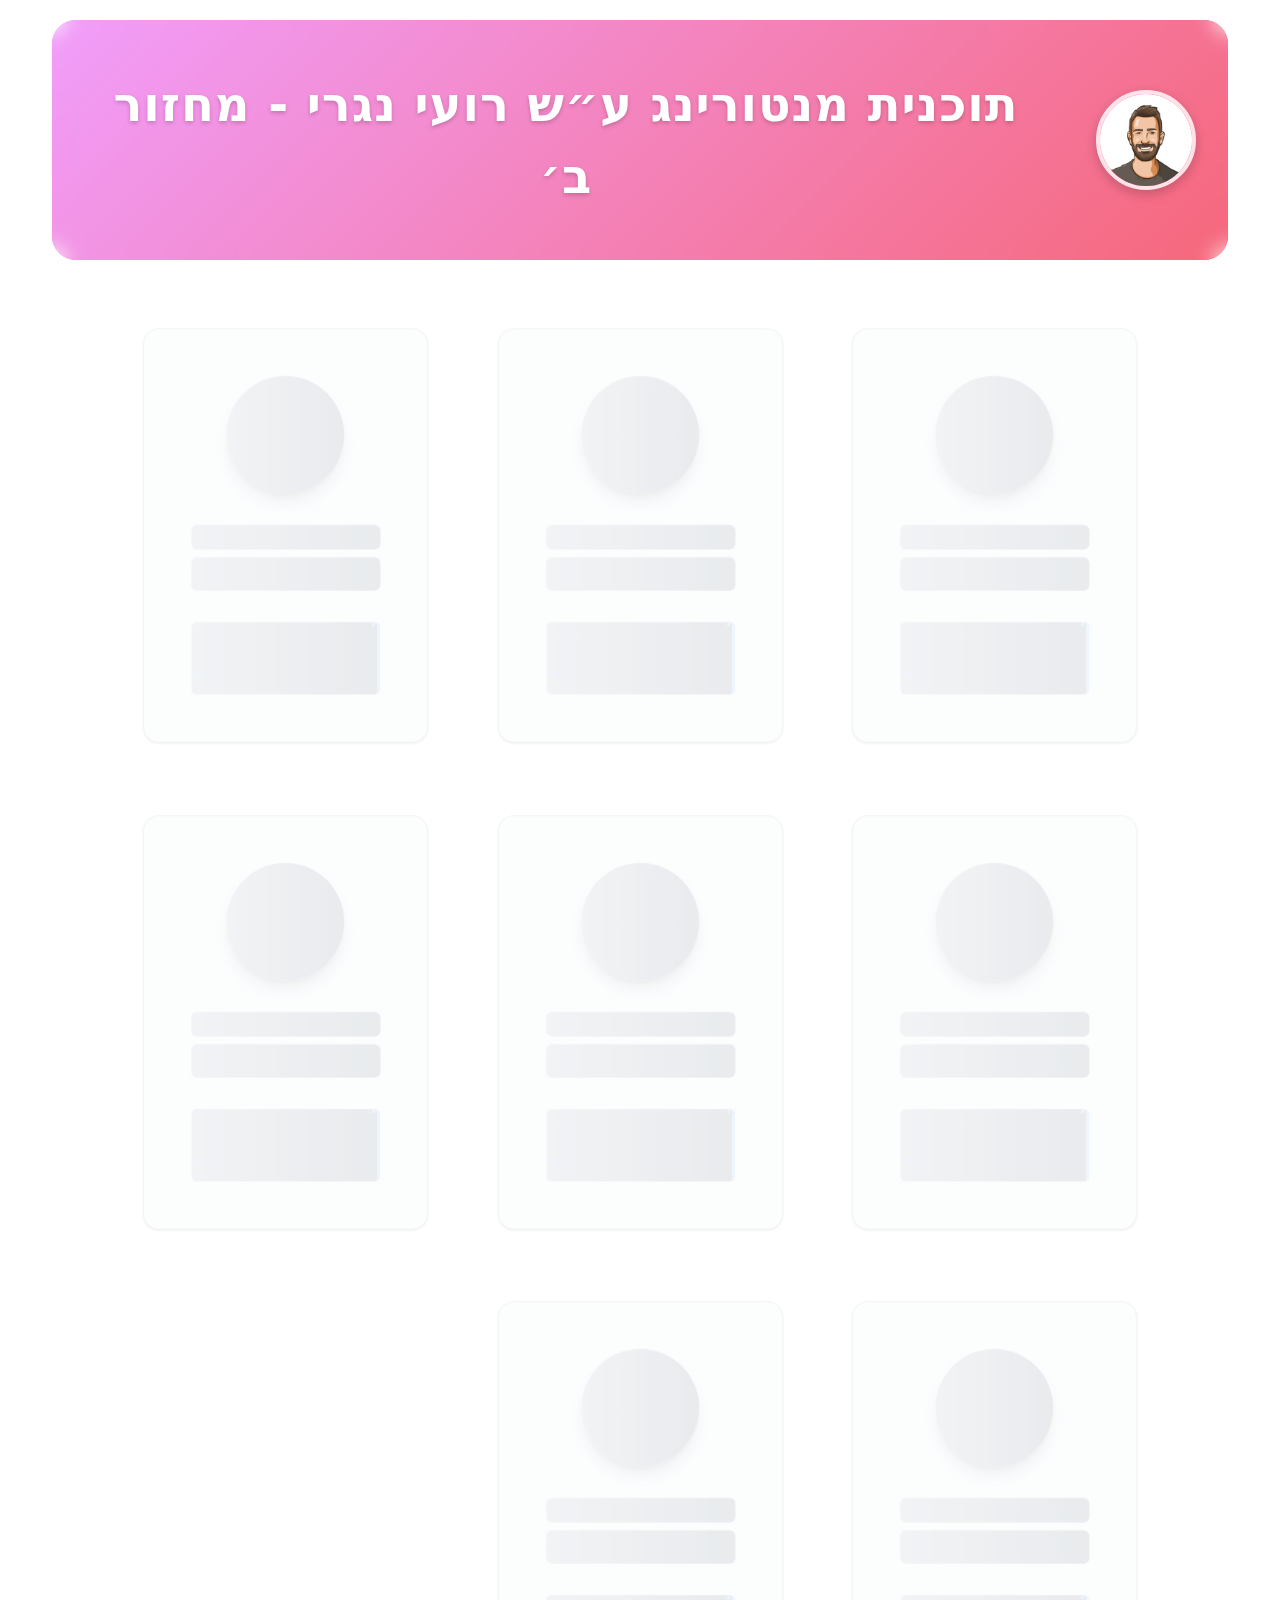
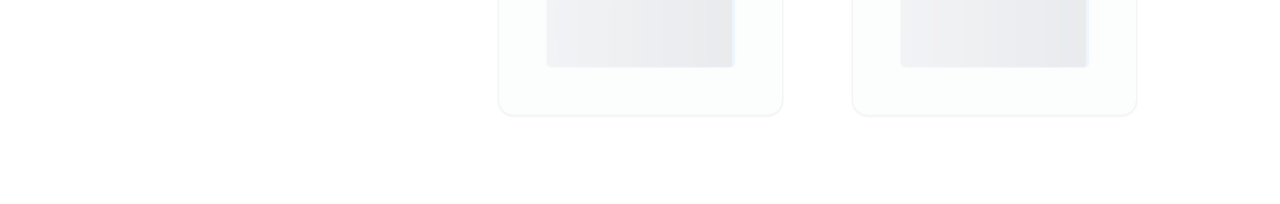
<file: index.html>
<!DOCTYPE html>
<html lang="en">
<head>
    <meta charset="UTF-8">
    <meta name="viewport" content="width=device-width, initial-scale=1.0">
    <meta name="theme-color" content="#667eea">
    <meta name="color-scheme" content="light">
    
    <!-- Performance and SEO -->
    <title>Testimonials</title>
    <meta name="description" content="Stories of growth and transformation from our mentorship program participants. Read inspiring testimonials from our mentorship program graduates.">
    <meta name="keywords" content="mentorship, career growth, professional development, testimonials">
    <meta name="author" content="Mentorship Program">
    
    <!-- Open Graph / Social Media -->
    <meta property="og:type" content="website">
    <meta property="og:title" content="Mentorship Program Tribute | Transforming Careers">
    <meta property="og:description" content="Stories of growth and transformation from our mentorship program participants">
    <meta property="og:site_name" content="Mentorship Program">
    
    <!-- Twitter Card -->
    <meta name="twitter:card" content="summary_large_image">
    <meta name="twitter:title" content="Mentorship Program Tribute">
    <meta name="twitter:description" content="Stories of growth and transformation from our mentorship program participants">
    
    <!-- Preload critical resources -->
    <link rel="preload" href="styles.css?v=1.9.0" as="style">
    <link rel="preload" href="https://fonts.googleapis.com/css2?family=Heebo:wght@300;400;500;600;700;800&display=swap" as="style">
    
    <!-- Stylesheets -->
    <link rel="stylesheet" href="styles.css?v=1.9.0">
    
    <!-- PWA Manifest -->
    <link rel="manifest" href="manifest.json">
    
    <!-- Cache Control -->
    <meta http-equiv="Cache-Control" content="no-cache, no-store, must-revalidate">
    <meta http-equiv="Pragma" content="no-cache">
    <meta http-equiv="Expires" content="0">
    
    <!-- Security -->
    <meta http-equiv="X-Content-Type-Options" content="nosniff">
    <meta http-equiv="X-Frame-Options" content="DENY">
    <meta http-equiv="X-XSS-Protection" content="1; mode=block">
    
    <!-- Accessibility -->
    <meta name="robots" content="index, follow">
    <link rel="canonical" href=".">
</head>
<body>
    <!-- Header for Manager/Guide Views -->
    <header class="page-header" id="page-header" style="display: none;" aria-hidden="true">
        <div class="container">
            <div class="page-header__content">
                <img src="images/participants/Negri.jpg" alt="רועי נגרי" class="page-header__avatar">
                <h1 class="page-header__title" id="page-header-title">Program Overview</h1>
            </div>
        </div>
    </header>

    <!-- Main Content -->
    <main class="main" id="main-content">
        <div class="container">
            <!-- Participants Grid -->
            <section class="participants" id="participants-grid" aria-label="Program participants testimonials">
                <div class="participants__grid" role="list">
                    <!-- Participant cards will be dynamically generated by JavaScript -->
                    <!-- Fallback content for no-JS users -->
                    <noscript>
                        <p class="fallback-message">Please enable JavaScript to view participant testimonials.</p>
                    </noscript>
                </div>
            </section>
        </div>
    </main>


    <!-- Skip to content link -->
    <a href="#main-content" class="skip-link">Skip to main content</a>
    
    <!-- Modal Overlay System -->
    <div id="testimonial-modal" class="modal" role="dialog" aria-modal="true" aria-labelledby="modal-title" aria-describedby="modal-content" aria-hidden="true">
        <div class="modal__overlay" aria-label="Close modal"></div>
        <div class="modal__container">
            <div class="modal__loading" aria-hidden="true">
                <div class="modal__loading-spinner"></div>
                <p class="modal__loading-text">Loading testimonial...</p>
            </div>
            
            <div class="modal__content" aria-hidden="true">
                <header class="modal__header">
                    <button class="modal__close" aria-label="Close testimonial modal" type="button">
                        <span aria-hidden="true">&times;</span>
                    </button>
                </header>
                
                <div class="modal__body">
                    <div class="modal__participant">
                        <div class="modal__participant-image" aria-hidden="true"></div>
                        <div class="modal__participant-info">
                            <h2 id="modal-title" class="modal__participant-name"></h2>
                            <p class="modal__participant-role"></p>
                        </div>
                    </div>
                    
                    <div class="modal__testimonial">
                        <blockquote id="modal-content" class="modal__quote">
                            <div class="modal__quote-content"></div>
                        </blockquote>
                        
                    </div>
                </div>
                
            </div>
        </div>
    </div>

    <!-- Error Fallback -->
    <noscript>
        <div class="noscript-warning">
            <p>This website requires JavaScript to function properly. Please enable JavaScript in your browser settings.</p>
        </div>
    </noscript>
    
    <!-- Browser compatibility polyfills -->
    <script src="polyfills.js"></script>
    
    <!-- JavaScript with error handling -->
    <script>
        window.addEventListener('error', function(e) {
            console.error('JavaScript error:', e.error);
            // Graceful degradation - show basic content
            if (!window.jsLoaded) {
                document.body.classList.add('js-error');
            }
        });
    </script>
    <script src="hebrew-system.js?v=1.9.0" defer></script>
    <script src="integration.js?v=1.9.0" defer></script>
    <script src="script.js?v=1.9.0" defer></script>
    
    <!-- Service Worker Registration -->
    <script>
        if ('serviceWorker' in navigator) {
            window.addEventListener('load', function() {
                navigator.serviceWorker.register('./sw.js')
                    .then(function(registration) {
                        console.log('SW registered: ', registration);
                    })
                    .catch(function(registrationError) {
                        console.log('SW registration failed: ', registrationError);
                    });
            });
        }
    </script>
</body>
</html>
</file>
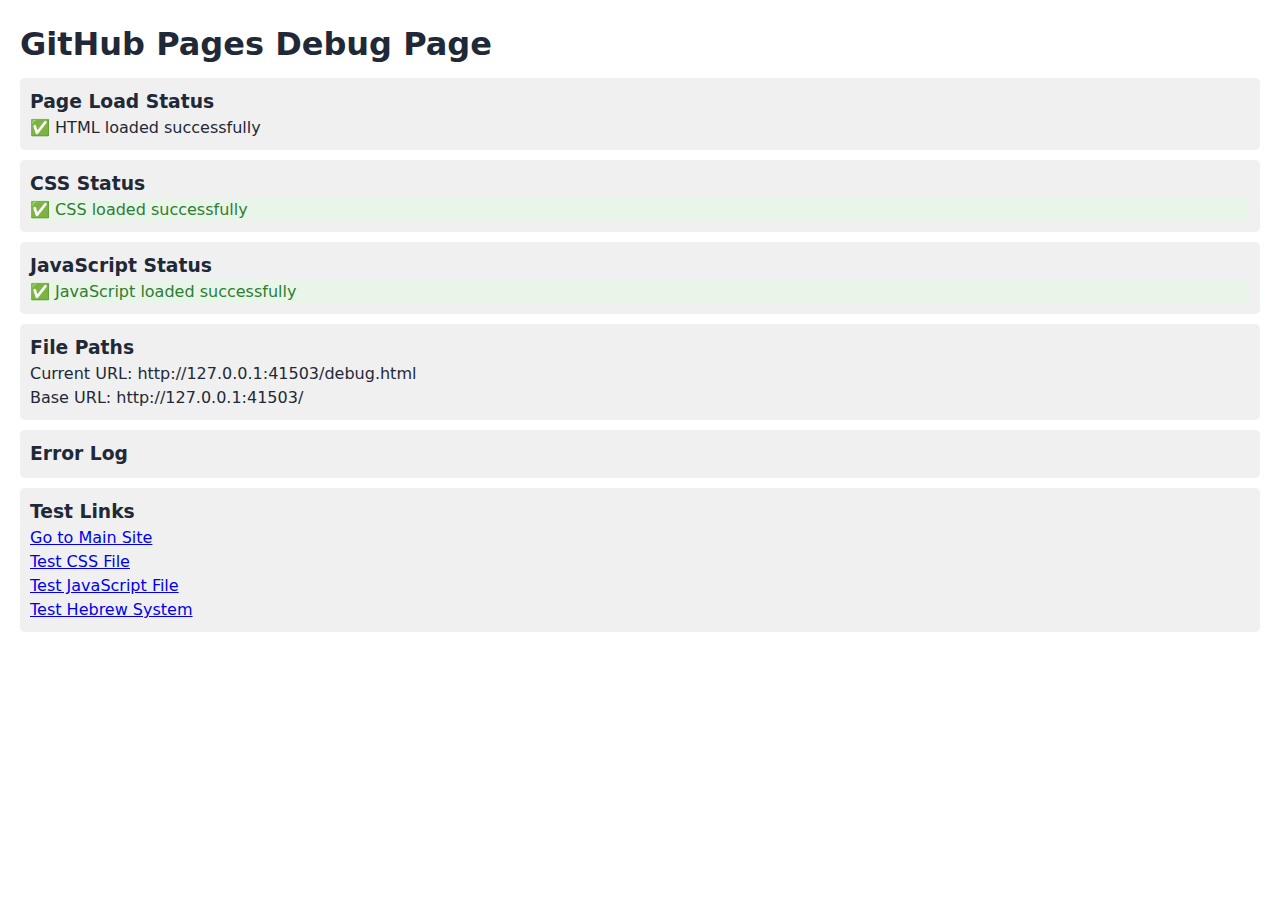
<file: debug.html>
<!DOCTYPE html>
<html lang="en">
<head>
    <meta charset="UTF-8">
    <meta name="viewport" content="width=device-width, initial-scale=1.0">
    <title>Debug - Testimonials</title>
    <style>
        body { font-family: Arial, sans-serif; padding: 20px; }
        .debug { background: #f0f0f0; padding: 10px; margin: 10px 0; border-radius: 5px; }
        .error { background: #ffebee; color: #c62828; }
        .success { background: #e8f5e8; color: #2e7d32; }
    </style>
</head>
<body>
    <h1>GitHub Pages Debug Page</h1>
    
    <div class="debug">
        <h3>Page Load Status</h3>
        <p id="page-status">✅ HTML loaded successfully</p>
    </div>

    <div class="debug">
        <h3>CSS Status</h3>
        <p id="css-status">Checking...</p>
    </div>

    <div class="debug">
        <h3>JavaScript Status</h3>
        <p id="js-status">Checking...</p>
    </div>

    <div class="debug">
        <h3>File Paths</h3>
        <p>Current URL: <span id="current-url"></span></p>
        <p>Base URL: <span id="base-url"></span></p>
    </div>

    <div class="debug">
        <h3>Error Log</h3>
        <div id="error-log"></div>
    </div>

    <div class="debug">
        <h3>Test Links</h3>
        <a href="./index.html">Go to Main Site</a><br>
        <a href="./styles.css" target="_blank">Test CSS File</a><br>
        <a href="./script.js" target="_blank">Test JavaScript File</a><br>
        <a href="./hebrew-system.js" target="_blank">Test Hebrew System</a>
    </div>

    <script>
        // Track all errors
        const errorLog = document.getElementById('error-log');
        
        window.addEventListener('error', function(e) {
            const errorDiv = document.createElement('div');
            errorDiv.className = 'error';
            errorDiv.innerHTML = `❌ ${e.message}<br>File: ${e.filename}<br>Line: ${e.lineno}`;
            errorLog.appendChild(errorDiv);
        });

        // Display current URLs
        document.getElementById('current-url').textContent = window.location.href;
        document.getElementById('base-url').textContent = window.location.origin + window.location.pathname.replace('/debug.html', '/');

        // Test CSS loading
        const testCSS = () => {
            const link = document.createElement('link');
            link.rel = 'stylesheet';
            link.href = './styles.css';
            link.onload = () => {
                document.getElementById('css-status').innerHTML = '✅ CSS loaded successfully';
                document.getElementById('css-status').className = 'success';
            };
            link.onerror = () => {
                document.getElementById('css-status').innerHTML = '❌ CSS failed to load';
                document.getElementById('css-status').className = 'error';
            };
            document.head.appendChild(link);
        };

        // Test JavaScript loading
        const testJS = () => {
            const script = document.createElement('script');
            script.src = './script.js';
            script.onload = () => {
                document.getElementById('js-status').innerHTML = '✅ JavaScript loaded successfully';
                document.getElementById('js-status').className = 'success';
            };
            script.onerror = () => {
                document.getElementById('js-status').innerHTML = '❌ JavaScript failed to load';
                document.getElementById('js-status').className = 'error';
            };
            document.head.appendChild(script);
        };

        testCSS();
        testJS();

        console.log('Debug page loaded');
        console.log('Current location:', window.location);
    </script>
</body>
</html>
</file>
<file: styles.css>
/* ========================================
   PRODUCTION OPTIMIZATIONS & ACCESSIBILITY
   ======================================== */

/* Critical performance optimizations */
@media (prefers-reduced-motion: reduce) {
    *, *::before, *::after {
        animation-duration: 0.01ms !important;
        animation-iteration-count: 1 !important;
        transition-duration: 0.01ms !important;
        scroll-behavior: auto !important;
    }
}

/* Skip link for accessibility */
.skip-link {
    position: absolute;
    top: -40px;
    left: 6px;
    background: var(--primary-color, #667eea);
    color: white;
    padding: 8px;
    text-decoration: none;
    border-radius: 4px;
    z-index: 10000;
    font-size: 14px;
    font-weight: 600;
}

.skip-link:focus {
    top: 6px;
}

/* Error handling and fallback styles */
.noscript-warning {
    background: #f8d7da;
    color: #721c24;
    border: 1px solid #f5c6cb;
    padding: 20px;
    margin: 20px;
    border-radius: 8px;
    text-align: center;
    font-weight: 500;
}

.js-error .participants__grid::after {
    content: "Content temporarily unavailable. Please refresh the page.";
    display: block;
    text-align: center;
    padding: 40px 20px;
    color: #666;
    font-style: italic;
}

.fallback-message {
    text-align: center;
    padding: 40px 20px;
    color: #666;
    font-style: italic;
}

/* Screen reader only content */
.sr-only {
    position: absolute;
    width: 1px;
    height: 1px;
    padding: 0;
    margin: -1px;
    overflow: hidden;
    clip: rect(0, 0, 0, 0);
    white-space: nowrap;
    border: 0;
}

/* Error fallback styles */
.error-fallback {
    background: #fee;
    border: 2px solid #fcc;
    border-radius: 8px;
    margin: 20px;
    padding: 0;
    box-shadow: 0 4px 6px rgba(0, 0, 0, 0.1);
}

.error-content {
    padding: 30px;
    text-align: center;
}

.error-content h3 {
    color: #c33;
    margin-bottom: 15px;
    font-size: 1.5em;
}

.error-content p {
    color: #666;
    margin-bottom: 20px;
    line-height: 1.6;
}

.error-retry-btn {
    background: #667eea;
    color: white;
    border: none;
    padding: 12px 24px;
    border-radius: 6px;
    cursor: pointer;
    font-size: 16px;
    font-weight: 600;
    transition: background-color 0.3s ease;
}

.error-retry-btn:hover {
    background: #5a6fd8;
}

.error-retry-btn:focus {
    outline: 2px solid #667eea;
    outline-offset: 2px;
}

/* High contrast mode support */
@media (prefers-contrast: high) {
    .participant-card {
        border: 2px solid currentColor;
    }
    
    .modal__container {
        border: 3px solid currentColor;
    }
    
    .skip-link:focus {
        outline: 3px solid currentColor;
        outline-offset: 2px;
    }
}

/* Dark mode support */
@media (prefers-color-scheme: dark) {
    :root {
        --bg-primary: #1a1a1a;
        --bg-secondary: #2d2d2d;
        --text-primary: #ffffff;
        --text-secondary: #cccccc;
        --card-bg: #333333;
        --modal-bg: #2d2d2d;
    }
    
    .noscript-warning {
        background: #4a2c2a;
        color: #ffb3b3;
        border-color: #6b3a3a;
    }
    
    .error-fallback {
        background: #4a2c2a;
        border-color: #6b3a3a;
    }
    
    .error-content h3 {
        color: #ffb3b3;
    }
}

/* ========================================
   CSS RESET & BASE STYLES
   ======================================== */

/* Modern CSS Reset */
*,
*::before,
*::after {
    margin: 0;
    padding: 0;
    box-sizing: border-box;
}

html {
    line-height: 1.15;
    -webkit-text-size-adjust: 100%;
    scroll-behavior: smooth;
}

/* Import fonts for Hebrew and English typography */
@import url('https://fonts.googleapis.com/css2?family=Inter:wght@300;400;500;600;700;800&display=swap');
@import url('https://fonts.googleapis.com/css2?family=Heebo:wght@300;400;500;600;700;800&display=swap');
@import url('https://fonts.googleapis.com/css2?family=Assistant:wght@300;400;500;600;700;800&display=swap');

body {
    margin: 0;
    padding: 20px;
    font-family: 'Inter', system-ui, -apple-system, BlinkMacSystemFont, 'Segoe UI', Roboto, Oxygen, Ubuntu, Cantarell, sans-serif;
    line-height: var(--line-height-normal);
    color: var(--text-primary);
    background: var(--bg-primary);
    font-feature-settings: 'kern' 1, 'liga' 1, 'calt' 1;
    -webkit-font-smoothing: antialiased;
    -moz-osx-font-smoothing: grayscale;
    scroll-behavior: smooth;
    transition: direction 0.3s ease;
}

/* Hebrew text support */
body[dir="rtl"] {
    font-family: 'Heebo', 'Assistant', 'Arial Hebrew', system-ui, sans-serif;
    direction: rtl;
}

body[lang="he"] {
    font-family: 'Heebo', 'Assistant', 'Arial Hebrew', system-ui, sans-serif;
}

/* RTL direction utilities */
.rtl {
    direction: rtl;
    text-align: right;
}

.ltr {
    direction: ltr;
    text-align: left;
}

/* Hebrew font classes */
.hebrew-text {
    font-family: 'Heebo', 'Assistant', 'Arial Hebrew', system-ui, sans-serif;
    direction: rtl;
    text-align: right;
}

.english-text {
    font-family: 'Inter', system-ui, sans-serif;
    direction: ltr;
    text-align: left;
}

img {
    max-width: 100%;
    height: auto;
    display: block;
}

button {
    font: inherit;
    cursor: pointer;
}

/* ========================================
   CSS CUSTOM PROPERTIES (VARIABLES)
   ======================================== */

:root {
    /* Enhanced Color Palette */
    --primary: #2563eb;
    --primary-dark: #1d4ed8;
    --primary-light: #3b82f6;
    --primary-subtle: #dbeafe;
    --secondary: #f59e0b;
    --secondary-light: #fbbf24;
    --accent: #06b6d4;
    --accent-light: #22d3ee;
    --success: #10b981;
    --warning: #f59e0b;
    --error: #ef4444;
    
    /* Background Colors */
    --bg-primary: #ffffff;
    --bg-secondary: #f8fafc;
    --bg-tertiary: #f1f5f9;
    --bg-card: #ffffff;
    --bg-card-hover: #fcfcfd;
    --bg-gradient: linear-gradient(135deg, #667eea 0%, #764ba2 100%);
    
    /* Text Colors */
    --text-primary: #1f2937;
    --text-secondary: #6b7280;
    --text-muted: #9ca3af;
    --text-inverse: #ffffff;
    --text-accent: var(--primary);
    
    /* Enhanced Shadows */
    --border-light: #e5e7eb;
    --border-medium: #d1d5db;
    --shadow-xs: 0 1px 2px 0 rgb(0 0 0 / 0.05);
    --shadow-sm: 0 1px 3px 0 rgb(0 0 0 / 0.1), 0 1px 2px -1px rgb(0 0 0 / 0.1);
    --shadow-md: 0 4px 6px -1px rgb(0 0 0 / 0.1), 0 2px 4px -2px rgb(0 0 0 / 0.1);
    --shadow-lg: 0 10px 15px -3px rgb(0 0 0 / 0.1), 0 4px 6px -4px rgb(0 0 0 / 0.1);
    --shadow-xl: 0 20px 25px -5px rgb(0 0 0 / 0.1), 0 8px 10px -6px rgb(0 0 0 / 0.1);
    --shadow-2xl: 0 25px 50px -12px rgb(0 0 0 / 0.25);
    --shadow-card-hover: 0 20px 25px -5px rgb(0 0 0 / 0.1), 0 10px 10px -5px rgb(0 0 0 / 0.04);
    --shadow-glow: 0 0 0 1px rgb(59 130 246 / 0.15), 0 4px 6px -1px rgb(59 130 246 / 0.1);
    
    /* Enhanced Spacing */
    --space-xs: 0.5rem;
    --space-sm: 1rem;
    --space-md: 1.5rem;
    --space-lg: 2rem;
    --space-xl: 3rem;
    --space-2xl: 4rem;
    --space-3xl: 5rem;
    
    /* Enhanced Typography */
    --font-size-xs: 0.75rem;
    --font-size-sm: 0.875rem;
    --font-size-base: 1rem;
    --font-size-lg: 1.125rem;
    --font-size-xl: 1.25rem;
    --font-size-2xl: 1.5rem;
    --font-size-3xl: 1.875rem;
    --font-size-4xl: 2.25rem;
    --font-size-5xl: 3rem;
    
    --font-weight-light: 300;
    --font-weight-normal: 400;
    --font-weight-medium: 500;
    --font-weight-semibold: 600;
    --font-weight-bold: 700;
    --font-weight-extrabold: 800;
    
    --line-height-tight: 1.25;
    --line-height-normal: 1.5;
    --line-height-relaxed: 1.75;
    
    /* Enhanced Border Radius */
    --radius-sm: 0.375rem;
    --radius-md: 0.5rem;
    --radius-lg: 0.75rem;
    --radius-xl: 1rem;
    --radius-2xl: 1.5rem;
    --radius-full: 9999px;
    
    /* Animation Timing */
    --timing-fast: 0.15s;
    --timing-normal: 0.3s;
    --timing-slow: 0.5s;
    
    /* Container Max Width */
    --container-max-width: 1200px;
}

/* ========================================
   LAYOUT COMPONENTS
   ======================================== */

/* Container */
.container {
    max-width: var(--container-max-width);
    margin: 0 auto;
    padding: 0 var(--space-sm);
}

@media (min-width: 768px) {
    .container {
        padding: 0 var(--space-lg);
    }
}

/* ========================================
   HEADER SECTION
   ======================================== */

.header {
    background: linear-gradient(135deg, var(--primary) 0%, var(--primary-dark) 70%, var(--accent) 100%);
    color: var(--text-inverse);
    padding: var(--space-3xl) 0;
    text-align: center;
    position: relative;
    overflow: hidden;
}

.header::before {
    content: '';
    position: absolute;
    top: 0;
    left: 0;
    right: 0;
    bottom: 0;
    background: url('data:image/svg+xml,<svg xmlns="http://www.w3.org/2000/svg" viewBox="0 0 100 100"><defs><pattern id="grain" width="100" height="100" patternUnits="userSpaceOnUse"><circle cx="50" cy="50" r="1" fill="%23ffffff" opacity="0.1"/></pattern></defs><rect width="100" height="100" fill="url(%23grain)"/></svg>') repeat;
    opacity: 0.1;
}

.header .container {
    position: relative;
    z-index: 1;
}

.header__title {
    font-size: var(--font-size-5xl);
    font-weight: var(--font-weight-extrabold);
    margin-bottom: var(--space-md);
    letter-spacing: -0.02em;
    line-height: var(--line-height-tight);
    background: linear-gradient(180deg, var(--text-inverse) 0%, rgba(255, 255, 255, 0.8) 100%);
    -webkit-background-clip: text;
    -webkit-text-fill-color: transparent;
    background-clip: text;
    text-shadow: 0 2px 4px rgba(0, 0, 0, 0.1);
}

.header__subtitle {
    font-size: var(--font-size-xl);
    opacity: 0.95;
    font-weight: var(--font-weight-light);
    max-width: 700px;
    margin: 0 auto;
    line-height: var(--line-height-relaxed);
    text-shadow: 0 1px 2px rgba(0, 0, 0, 0.1);
}

@media (max-width: 767px) {
    .header {
        padding: var(--space-2xl) 0;
    }
    
    .header__title {
        font-size: var(--font-size-3xl);
        line-height: var(--line-height-tight);
    }
    
    .header__subtitle {
        font-size: var(--font-size-lg);
    }
}

/* ========================================
   PAGE HEADER (Manager/Guide Views)
   ======================================== */

.page-header {
    background: linear-gradient(135deg, #f093fb 0%, #f5576c 50%, #4facfe 100%);
    background-size: 200% 200%;
    animation: gradientShift 8s ease infinite;
    padding: var(--space-xl) 0;
    margin: 0 var(--space-lg) var(--space-2xl) var(--space-lg);
    text-align: center;
    position: relative;
    overflow: hidden;
    border-radius: var(--radius-2xl);
}

.page-header::before {
    content: '';
    position: absolute;
    top: 0;
    left: 0;
    right: 0;
    bottom: 0;
    background: rgba(255, 255, 255, 0.1);
    backdrop-filter: blur(10px);
}

.page-header .container {
    position: relative;
    z-index: 2;
}

.page-header__content {
    display: flex;
    align-items: center;
    justify-content: center;
    gap: var(--space-xl);
    position: relative;
}

.page-header__avatar {
    width: 100px;
    height: 100px;
    border-radius: 50%;
    object-fit: cover;
    border: 4px solid rgba(255, 255, 255, 0.8);
    box-shadow: 0 4px 12px rgba(0, 0, 0, 0.2);
    transition: all var(--timing-normal) ease;
}

.page-header__avatar:hover {
    transform: scale(1.05);
    border-color: rgba(255, 255, 255, 1);
}

.page-header__title {
    font-size: var(--font-size-5xl);
    font-weight: var(--font-weight-bold);
    color: white;
    margin: 0;
    text-shadow: 0 2px 4px rgba(0, 0, 0, 0.2);
    letter-spacing: 0.02em;
    flex: 1;
}

/* Gentle gradient animation */
@keyframes gradientShift {
    0% {
        background-position: 0% 50%;
    }
    50% {
        background-position: 100% 50%;
    }
    100% {
        background-position: 0% 50%;
    }
}

@media (max-width: 767px) {
    .page-header {
        padding: var(--space-lg) 0;
        margin: 0 var(--space-md) var(--space-xl) var(--space-md);
        border-radius: var(--radius-xl);
    }
    
    .page-header__content {
        flex-direction: column;
        gap: var(--space-md);
        text-align: center;
    }
    
    .page-header__avatar {
        width: 80px;
        height: 80px;
        border-width: 3px;
    }
    
    .page-header__title {
        font-size: var(--font-size-4xl);
    }
}

/* ========================================
   MAIN CONTENT
   ======================================== */

.main {
    padding: 0;
}

/* Introduction Section */
.intro {
    text-align: center;
    margin-bottom: var(--space-2xl);
}

.intro__title {
    font-size: var(--font-size-4xl);
    font-weight: var(--font-weight-bold);
    color: var(--text-primary);
    margin-bottom: var(--space-lg);
    line-height: var(--line-height-tight);
    letter-spacing: -0.01em;
    position: relative;
}

.intro__title::after {
    content: '';
    position: absolute;
    bottom: -10px;
    left: 50%;
    transform: translateX(-50%);
    width: 80px;
    height: 4px;
    background: linear-gradient(90deg, var(--primary), var(--accent));
    border-radius: var(--radius-full);
}

.intro__description {
    font-size: var(--font-size-xl);
    color: var(--text-secondary);
    max-width: 800px;
    margin: 0 auto;
    line-height: var(--line-height-relaxed);
    font-weight: var(--font-weight-normal);
}

@media (max-width: 767px) {
    .intro__title {
        font-size: var(--font-size-2xl);
    }
    
    .intro__description {
        font-size: var(--font-size-lg);
    }
}

/* ========================================
   PARTICIPANTS GRID
   ======================================== */

.participants {
    margin-bottom: var(--space-2xl);
}

.participants__grid {
    display: grid;
    grid-template-columns: 1fr;
    gap: var(--space-lg);
}

/* Enhanced Responsive Grid Layout */
@media (min-width: 640px) {
    .participants__grid {
        grid-template-columns: repeat(2, 1fr);
        gap: var(--space-xl);
    }
}

@media (min-width: 1024px) {
    .participants__grid {
        grid-template-columns: repeat(3, 1fr);
        gap: var(--space-2xl);
    }
}

@media (min-width: 1280px) {
    .participants__grid {
        grid-template-columns: repeat(3, 1fr);
        max-width: 1000px;
        margin: 0 auto;
    }
}

/* Enhanced Participant Card Styles */
.participant-card {
    background: var(--bg-card);
    border-radius: var(--radius-xl);
    padding: var(--space-xl);
    box-shadow: var(--shadow-sm);
    border: 1px solid var(--border-light);
    transition: all var(--timing-normal) cubic-bezier(0.4, 0, 0.2, 1);
    cursor: pointer;
    position: relative;
    overflow: hidden;
    backdrop-filter: blur(10px);
    will-change: transform, box-shadow;
}

.participant-card::before {
    content: '';
    position: absolute;
    top: 0;
    left: 0;
    right: 0;
    height: 4px;
    background: linear-gradient(90deg, var(--primary), var(--accent), var(--secondary));
    transform: translateX(-100%);
    transition: transform var(--timing-normal) ease;
}

.participant-card:hover {
    transform: translateY(-8px) scale(1.02);
    box-shadow: var(--shadow-card-hover);
    border-color: var(--primary-light);
    background: var(--bg-card-hover);
}

.participant-card:hover::before {
    transform: translateX(0);
}

.participant-card:focus {
    outline: none;
    box-shadow: var(--shadow-glow);
    border-color: var(--primary);
}

.participant-card:active {
    transform: translateY(-4px) scale(1.01);
    transition-duration: var(--timing-fast);
}

/* Enhanced Photo Placeholder */
.participant-card__image {
    width: 120px;
    height: 120px;
    border-radius: var(--radius-full);
    background: linear-gradient(135deg, var(--primary) 0%, var(--accent) 50%, var(--secondary) 100%);
    margin: 0 auto var(--space-lg);
    display: flex;
    align-items: center;
    justify-content: center;
    font-size: var(--font-size-2xl);
    font-weight: var(--font-weight-bold);
    color: var(--text-inverse);
    position: relative;
    box-shadow: var(--shadow-lg);
    transition: all var(--timing-normal) ease;
    overflow: hidden;
}

.participant-card__image::before {
    content: '';
    position: absolute;
    top: 0;
    left: 0;
    right: 0;
    bottom: 0;
    background: linear-gradient(45deg, 
        rgba(255, 255, 255, 0.1) 0%, 
        transparent 50%, 
        rgba(255, 255, 255, 0.1) 100%);
    transform: translateX(-100%);
    transition: transform 0.6s ease;
}

.participant-card:hover .participant-card__image {
    transform: scale(1.05);
    box-shadow: var(--shadow-xl);
}

.participant-card:hover .participant-card__image::before {
    transform: translateX(100%);
}

/* Image support for participant cards */
.participant-card__image--photo {
    padding: 0;
    background: none !important;
}

.participant-card__image--photo img {
    width: 100%;
    height: 100%;
    object-fit: cover;
    border-radius: var(--radius-full);
    transition: transform var(--timing-normal) ease;
}

.participant-card:hover .participant-card__image--photo img {
    transform: scale(1.05);
}

/* Enhanced Typography */
.participant-card__name {
    font-size: var(--font-size-xl);
    font-weight: var(--font-weight-semibold);
    color: var(--text-primary);
    margin-bottom: var(--space-xs);
    text-align: center;
    line-height: var(--line-height-tight);
    transition: color var(--timing-normal) ease;
}

.participant-card:hover .participant-card__name {
    color: var(--primary);
}

.participant-card__role {
    font-size: var(--font-size-sm);
    color: var(--text-accent);
    font-weight: var(--font-weight-medium);
    text-align: center;
    margin-bottom: var(--space-lg);
    padding: var(--space-xs) var(--space-md);
    background: var(--primary-subtle);
    border-radius: var(--radius-full);
    display: inline-block;
    width: 100%;
    text-transform: uppercase;
    letter-spacing: 0.05em;
    font-size: var(--font-size-xs);
    transition: all var(--timing-normal) ease;
}

.participant-card:hover .participant-card__role {
    background: var(--primary);
    color: var(--text-inverse);
    transform: scale(1.05);
}

.participant-card__preview {
    font-size: var(--font-size-sm);
    color: var(--text-secondary);
    line-height: var(--line-height-relaxed);
    text-align: left;
    position: relative;
    font-style: italic;
    padding-left: var(--space-md);
    border-left: 3px solid var(--primary-subtle);
    transition: all var(--timing-normal) ease;
    display: -webkit-box;
    -webkit-line-clamp: 4;
    line-clamp: 4;
    -webkit-box-orient: vertical;
    overflow: hidden;
    text-overflow: ellipsis;
}

.participant-card:hover .participant-card__preview {
    border-left-color: var(--primary);
    color: var(--text-primary);
}

.participant-card__preview::before {
    content: '"';
    position: absolute;
    left: -2px;
    top: -5px;
    font-size: var(--font-size-2xl);
    color: var(--primary-subtle);
    font-weight: var(--font-weight-bold);
    line-height: 1;
    transition: color var(--timing-normal) ease;
}

.participant-card:hover .participant-card__preview::before {
    color: var(--primary);
}

.participant-card__preview::after {
    content: '"';
    position: absolute;
    right: 0;
    bottom: 0;
    font-size: var(--font-size-lg);
    color: var(--primary-subtle);
    font-weight: var(--font-weight-bold);
    transition: color var(--timing-normal) ease;
}

.participant-card:hover .participant-card__preview::after {
    color: var(--primary);
}

/* Click Indicator */
.participant-card__click-indicator {
    position: absolute;
    bottom: var(--space-md);
    right: var(--space-md);
    width: 32px;
    height: 32px;
    border-radius: var(--radius-full);
    background: var(--primary-subtle);
    display: flex;
    align-items: center;
    justify-content: center;
    opacity: 0;
    transform: scale(0.8);
    transition: all var(--timing-normal) ease;
    color: var(--primary);
    font-size: var(--font-size-sm);
    font-weight: var(--font-weight-bold);
}

.participant-card:hover .participant-card__click-indicator {
    opacity: 1;
    transform: scale(1);
    background: var(--primary);
    color: var(--text-inverse);
}

/* Mobile Optimizations */
@media (max-width: 767px) {
    .participant-card {
        padding: var(--space-lg);
    }
    
    .participant-card__image {
        width: 100px;
        height: 100px;
        margin-bottom: var(--space-md);
    }
    
    .participant-card__name {
        font-size: var(--font-size-lg);
    }
    
    .participant-card__preview {
        -webkit-line-clamp: 3;
        line-clamp: 3;
        font-size: var(--font-size-xs);
    }
}

/* ========================================
   CALL TO ACTION SECTION
   ======================================== */

.cta {
    background: var(--bg-secondary);
    padding: var(--space-2xl);
    border-radius: var(--radius-xl);
    text-align: center;
    margin-bottom: var(--space-xl);
}

.cta__title {
    font-size: var(--font-size-4xl);
    font-weight: var(--font-weight-bold);
    color: var(--text-primary);
    margin-bottom: var(--space-lg);
    line-height: var(--line-height-tight);
    letter-spacing: -0.01em;
}

.cta__description {
    font-size: var(--font-size-xl);
    color: var(--text-secondary);
    margin-bottom: var(--space-2xl);
    max-width: 600px;
    margin-left: auto;
    margin-right: auto;
    line-height: var(--line-height-relaxed);
    font-weight: var(--font-weight-normal);
}

.cta__button {
    background: linear-gradient(135deg, var(--primary) 0%, var(--primary-dark) 100%);
    color: var(--text-inverse);
    border: none;
    padding: var(--space-lg) var(--space-2xl);
    font-size: var(--font-size-xl);
    font-weight: var(--font-weight-semibold);
    border-radius: var(--radius-xl);
    transition: all var(--timing-normal) cubic-bezier(0.4, 0, 0.2, 1);
    box-shadow: var(--shadow-lg);
    position: relative;
    overflow: hidden;
    text-transform: uppercase;
    letter-spacing: 0.05em;
    border: 2px solid transparent;
}

.cta__button::before {
    content: '';
    position: absolute;
    top: 0;
    left: 0;
    right: 0;
    bottom: 0;
    background: linear-gradient(135deg, var(--primary-light) 0%, var(--accent) 100%);
    opacity: 0;
    transition: opacity var(--timing-normal) ease;
}

.cta__button:hover {
    transform: translateY(-4px) scale(1.05);
    box-shadow: var(--shadow-2xl);
    border-color: var(--primary-light);
}

.cta__button:hover::before {
    opacity: 1;
}

.cta__button:active {
    transform: translateY(-2px) scale(1.02);
    transition-duration: var(--timing-fast);
}

@media (max-width: 767px) {
    .cta__title {
        font-size: var(--font-size-2xl);
    }
    
    .cta__description {
        font-size: var(--font-size-lg);
        margin-bottom: var(--space-xl);
    }
    
    .cta__button {
        padding: var(--space-md) var(--space-xl);
        font-size: var(--font-size-lg);
    }
}

/* ========================================
   FOOTER
   ======================================== */

.footer {
    background: var(--text-primary);
    color: white;
    padding: var(--space-lg) 0;
}

.footer__text {
    text-align: center;
    font-size: var(--font-size-sm);
    opacity: 0.8;
}

/* ========================================
   UTILITY CLASSES
   ======================================== */

.visually-hidden {
    position: absolute;
    width: 1px;
    height: 1px;
    padding: 0;
    margin: -1px;
    overflow: hidden;
    clip: rect(0, 0, 0, 0);
    white-space: nowrap;
    border: 0;
}

/* Enhanced Loading States */
.participants__grid.loading {
    opacity: 0.8;
}

.participant-card--loading {
    opacity: 0.6;
    pointer-events: none;
    transform: scale(0.98);
    background: var(--bg-secondary);
}

.participant-card--loading .participant-card__image {
    background: linear-gradient(
        90deg,
        var(--border-light) 0%,
        var(--border-medium) 50%,
        var(--border-light) 100%
    );
    background-size: 200% 100%;
    animation: shimmer 2s infinite ease-in-out;
}

.participant-card--loading .participant-card__name,
.participant-card--loading .participant-card__role,
.participant-card--loading .participant-card__preview {
    background: linear-gradient(
        90deg,
        var(--border-light) 0%,
        var(--border-medium) 50%,
        var(--border-light) 100%
    );
    background-size: 200% 100%;
    animation: shimmer 2s infinite ease-in-out;
    color: transparent;
    border-radius: var(--radius-sm);
}

/* Advanced Animations */
@keyframes shimmer {
    0% {
        background-position: -200% 0;
    }
    100% {
        background-position: 200% 0;
    }
}

@keyframes pulse {
    0% {
        opacity: 1;
        transform: scale(1);
    }
    50% {
        opacity: 0.7;
        transform: scale(1.02);
    }
    100% {
        opacity: 1;
        transform: scale(1);
    }
}

@keyframes slideInUp {
    from {
        opacity: 0;
        transform: translateY(30px);
    }
    to {
        opacity: 1;
        transform: translateY(0);
    }
}

@keyframes slideInDown {
    from {
        opacity: 0;
        transform: translateY(-30px);
    }
    to {
        opacity: 1;
        transform: translateY(0);
    }
}

@keyframes fadeInScale {
    from {
        opacity: 0;
        transform: scale(0.9);
    }
    to {
        opacity: 1;
        transform: scale(1);
    }
}

@keyframes bounce {
    0%, 20%, 53%, 80%, 100% {
        transform: translate3d(0, 0, 0);
    }
    40%, 43% {
        transform: translate3d(0, -8px, 0);
    }
    70% {
        transform: translate3d(0, -4px, 0);
    }
    90% {
        transform: translate3d(0, -2px, 0);
    }
}

@keyframes float {
    0%, 100% {
        transform: translateY(0px);
    }
    50% {
        transform: translateY(-10px);
    }
}

/* Entrance Animations */
.animate-in {
    animation: slideInUp 0.6s cubic-bezier(0.4, 0, 0.2, 1) forwards;
}

.animate-in-delay-1 {
    animation: slideInUp 0.6s cubic-bezier(0.4, 0, 0.2, 1) 0.1s forwards;
    opacity: 0;
}

.animate-in-delay-2 {
    animation: slideInUp 0.6s cubic-bezier(0.4, 0, 0.2, 1) 0.2s forwards;
    opacity: 0;
}

.animate-in-delay-3 {
    animation: slideInUp 0.6s cubic-bezier(0.4, 0, 0.2, 1) 0.3s forwards;
    opacity: 0;
}

/* Scroll-triggered animations */
.scroll-animate {
    opacity: 0;
    transform: translateY(50px);
    transition: all 0.8s cubic-bezier(0.4, 0, 0.2, 1);
}

.scroll-animate.in-view {
    opacity: 1;
    transform: translateY(0);
}

/* Micro-interactions */
.participant-card__image {
    animation: float 6s ease-in-out infinite;
    animation-delay: var(--float-delay, 0s);
}

.cta__button:hover {
    animation: pulse 0.6s ease-in-out;
}

/* Focus and accessibility enhancements */
.participant-card:focus-visible {
    outline: 3px solid var(--primary);
    outline-offset: 2px;
    box-shadow: var(--shadow-glow);
}

.cta__button:focus-visible {
    outline: 3px solid var(--primary);
    outline-offset: 4px;
}

/* Reduced motion preferences */
@media (prefers-reduced-motion: reduce) {
    *,
    *::before,
    *::after {
        animation-duration: 0.01ms !important;
        animation-iteration-count: 1 !important;
        transition-duration: 0.01ms !important;
        scroll-behavior: auto !important;
    }
    
    .participant-card__image {
        animation: none;
    }
}

/* High contrast mode support */
@media (prefers-contrast: high) {
    .participant-card {
        border: 2px solid var(--text-primary);
    }
    
    .participant-card:hover {
        border-color: var(--primary);
        background: var(--bg-primary);
    }
}

/* ========================================
   MODAL SYSTEM
   ======================================== */

/* Modal Overlay */
.modal {
    position: fixed;
    top: 0;
    left: 0;
    width: 100%;
    height: 100%;
    z-index: 1000;
    display: flex;
    align-items: center;
    justify-content: center;
    padding: var(--space-lg);
    opacity: 0;
    visibility: hidden;
    transition: all var(--timing-normal) cubic-bezier(0.4, 0, 0.2, 1);
    backdrop-filter: blur(0px);
}

.modal.is-active {
    opacity: 1;
    visibility: visible;
    backdrop-filter: blur(8px);
}

.modal__overlay {
    position: absolute;
    top: 0;
    left: 0;
    width: 100%;
    height: 100%;
    background: rgba(0, 0, 0, 0.6);
    cursor: pointer;
    transition: background var(--timing-normal) ease;
}

.modal.is-active .modal__overlay {
    background: rgba(0, 0, 0, 0.8);
}

/* Modal Container */
.modal__container {
    position: relative;
    background: var(--bg-card);
    border-radius: var(--radius-2xl);
    box-shadow: var(--shadow-2xl);
    max-width: 700px;
    width: 100%;
    max-height: 90vh;
    overflow: hidden;
    transform: scale(0.9) translateY(50px);
    transition: all var(--timing-normal) cubic-bezier(0.4, 0, 0.2, 1);
    border: 1px solid var(--border-light);
}

.modal.is-active .modal__container {
    transform: scale(1) translateY(0);
}

/* Modal Loading State */
.modal__loading {
    display: flex;
    flex-direction: column;
    align-items: center;
    justify-content: center;
    padding: var(--space-3xl);
    text-align: center;
}

.modal__loading.is-hidden {
    display: none;
}

.modal__loading-spinner {
    width: 48px;
    height: 48px;
    border: 4px solid var(--border-light);
    border-top: 4px solid var(--primary);
    border-radius: 50%;
    animation: spin 1s linear infinite;
    margin-bottom: var(--space-lg);
}

.modal__loading-text {
    color: var(--text-secondary);
    font-size: var(--font-size-lg);
    font-weight: var(--font-weight-medium);
}

@keyframes spin {
    0% { transform: rotate(0deg); }
    100% { transform: rotate(360deg); }
}

/* Modal Content */
.modal__content {
    display: none;
    flex-direction: column;
    height: 100%;
    max-height: 90vh;
}

.modal__content.is-visible {
    display: flex;
}

/* Modal Header */
.modal__header {
    position: relative;
    padding: var(--space-lg) var(--space-xl);
    border-bottom: 1px solid var(--border-light);
    background: var(--bg-secondary);
    z-index: 999;
}

.modal__close {
    position: absolute;
    top: var(--space-lg);
    left: var(--space-lg);
    width: 40px;
    height: 40px;
    border: none;
    background: var(--bg-card);
    border-radius: var(--radius-full);
    display: flex;
    align-items: center;
    justify-content: center;
    cursor: pointer;
    font-size: var(--font-size-xl);
    color: var(--text-secondary);
    transition: all var(--timing-normal) ease;
    box-shadow: var(--shadow-sm);
    border: 1px solid var(--border-light);
    z-index: 1000;
}

.modal__close:hover {
    background: var(--error);
    color: var(--text-inverse);
    transform: scale(1.1);
    box-shadow: var(--shadow-md);
}

.modal__close:focus {
    outline: 3px solid var(--primary);
    outline-offset: 2px;
}

/* Modal Body */
.modal__body {
    flex: 1;
    overflow-y: auto;
    padding: var(--space-xl);
    scrollbar-width: thin;
    scrollbar-color: var(--border-medium) var(--bg-secondary);
}

.modal__body::-webkit-scrollbar {
    width: 8px;
}

.modal__body::-webkit-scrollbar-track {
    background: var(--bg-secondary);
}

.modal__body::-webkit-scrollbar-thumb {
    background: var(--border-medium);
    border-radius: var(--radius-full);
}

.modal__body::-webkit-scrollbar-thumb:hover {
    background: var(--primary);
}

/* Participant Section */
.modal__participant {
    display: flex;
    gap: var(--space-xl);
    margin-bottom: var(--space-2xl);
    padding-bottom: var(--space-xl);
    border-bottom: 1px solid var(--border-light);
}

.modal__participant-image {
    width: 120px;
    height: 120px;
    border-radius: var(--radius-full);
    background: linear-gradient(135deg, var(--primary) 0%, var(--accent) 100%);
    display: flex;
    align-items: center;
    justify-content: center;
    font-size: var(--font-size-3xl);
    font-weight: var(--font-weight-bold);
    color: var(--text-inverse);
    box-shadow: var(--shadow-lg);
    flex-shrink: 0;
    position: relative;
    overflow: hidden;
}

.modal__participant-image::before {
    content: '';
    position: absolute;
    top: -50%;
    left: -50%;
    width: 200%;
    height: 200%;
    background: linear-gradient(45deg, transparent 30%, rgba(255, 255, 255, 0.2) 50%, transparent 70%);
    transform: rotate(-45deg);
    animation: shimmer-modal 3s ease-in-out infinite;
}

/* Image support for modal */
.modal__participant-image--photo {
    padding: 0;
    background: none !important;
}

.modal__participant-image--photo::before {
    display: none;
}

.modal__participant-image--photo img {
    width: 100%;
    height: 100%;
    object-fit: cover;
    border-radius: var(--radius-full);
}

@keyframes shimmer-modal {
    0%, 100% { transform: rotate(-45deg) translateX(-100%); }
    50% { transform: rotate(-45deg) translateX(100%); }
}

.modal__participant-info {
    flex: 1;
    display: flex;
    flex-direction: column;
    justify-content: center;
}

.modal__participant-name {
    font-size: var(--font-size-3xl);
    font-weight: var(--font-weight-bold);
    color: var(--text-primary);
    margin-bottom: var(--space-xs);
    line-height: var(--line-height-tight);
}

.modal__participant-role {
    font-size: var(--font-size-xl);
    color: var(--text-secondary);
    margin-bottom: var(--space-lg);
    font-weight: var(--font-weight-medium);
}



.modal__completion-date {
    font-size: var(--font-size-sm);
    color: var(--text-muted);
    font-weight: var(--font-weight-medium);
}

/* Testimonial Section */
.modal__testimonial {
    margin-bottom: var(--space-xl);
}

.modal__quote {
    position: relative;
    margin: 0 0 var(--space-2xl) 0;
    padding: var(--space-xl);
    background: var(--bg-secondary);
    border-radius: var(--radius-xl);
    border-left: 4px solid var(--primary);
}

.modal__quote::before {
    content: '"';
    position: absolute;
    top: -10px;
    left: var(--space-lg);
    font-size: 4rem;
    color: var(--primary);
    font-weight: var(--font-weight-bold);
    line-height: 1;
    opacity: 0.3;
}

.modal__quote-content {
    position: relative;
    z-index: 1;
}

.modal__quote-paragraph {
    font-size: var(--font-size-lg);
    line-height: var(--line-height-relaxed);
    color: var(--text-primary);
    font-style: italic;
    margin: 0 0 var(--space-lg) 0;
    position: relative;
}

.modal__quote-paragraph:last-child {
    margin-bottom: 0;
}

/* Impact Section */
.modal__impact {
    background: var(--bg-card);
    border: 1px solid var(--border-light);
    border-radius: var(--radius-lg);
    padding: var(--space-xl);
}

.modal__impact-title {
    font-size: var(--font-size-xl);
    font-weight: var(--font-weight-semibold);
    color: var(--text-primary);
    margin-bottom: var(--space-lg);
    text-align: center;
}

.modal__impact-stats {
    display: grid;
    grid-template-columns: repeat(3, 1fr);
    gap: var(--space-lg);
}

.modal__stat {
    text-align: center;
    padding: var(--space-md);
    background: var(--bg-secondary);
    border-radius: var(--radius-md);
    transition: transform var(--timing-normal) ease;
}

.modal__stat:hover {
    transform: translateY(-2px);
}

.modal__stat-value {
    display: block;
    font-size: var(--font-size-xl);
    font-weight: var(--font-weight-bold);
    color: var(--primary);
    margin-bottom: var(--space-xs);
}

.modal__stat-label {
    display: block;
    font-size: var(--font-size-sm);
    color: var(--text-secondary);
    font-weight: var(--font-weight-medium);
}

/* Modal Footer */
.modal__footer {
    padding: var(--space-xl);
    border-top: 1px solid var(--border-light);
    background: var(--bg-secondary);
    text-align: center;
}


/* Mobile Responsive Design */
@media (max-width: 767px) {
    .modal {
        padding: var(--space-sm);
    }
    
    .modal__container {
        max-height: 95vh;
        border-radius: var(--radius-xl);
    }
    
    .modal__body {
        padding: var(--space-lg);
    }
    
    .modal__close {
        width: 36px;
        height: 36px;
        top: var(--space-md);
        left: var(--space-md);
    }
    
    .modal__participant {
        flex-direction: column;
        text-align: center;
        gap: var(--space-lg);
    }
    
    .modal__participant-image {
        width: 100px;
        height: 100px;
        margin: 0 auto;
    }
    
    .modal__participant-name {
        font-size: var(--font-size-2xl);
    }
    
    .modal__impact-stats {
        grid-template-columns: 1fr;
        gap: var(--space-md);
    }
    
    .modal__quote {
        padding: var(--space-lg);
    }
    
    .modal__quote-paragraph {
        font-size: var(--font-size-base);
    }
    
}

/* Tablet Responsive Design */
@media (max-width: 1023px) and (min-width: 768px) {
    .modal__container {
        max-width: 600px;
    }
    
    .modal__impact-stats {
        grid-template-columns: repeat(3, 1fr);
        gap: var(--space-md);
    }
}

/* Body scroll lock when modal is open */
body.modal-open {
    overflow: hidden;
    height: 100vh;
}

/* ========================================
   HEBREW & RTL SUPPORT
   ======================================== */

/* View mode indicator */
.view-mode-indicator {
    display: inline-block;
    margin-top: var(--space-md);
    padding: var(--space-xs) var(--space-md);
    background: rgba(255, 255, 255, 0.2);
    border-radius: var(--radius-full);
    font-size: var(--font-size-sm);
    font-weight: var(--font-weight-medium);
    color: rgba(255, 255, 255, 0.9);
    border: 1px solid rgba(255, 255, 255, 0.3);
    backdrop-filter: blur(10px);
}

/* Hebrew-specific typography adjustments */
[dir="rtl"] .header__title {
    letter-spacing: 0;
}

[dir="rtl"] .intro__title::after {
    right: 50%;
    left: auto;
    transform: translateX(50%);
}

[dir="rtl"] .participant-card__preview {
    text-align: right;
    padding-right: var(--space-md);
    padding-left: 0;
    border-right: 3px solid var(--primary-subtle);
    border-left: none;
}

[dir="rtl"] .participant-card__preview::before {
    right: -2px;
    left: auto;
}

[dir="rtl"] .participant-card__preview::after {
    left: 0;
    right: auto;
}

[dir="rtl"] .participant-card:hover .participant-card__preview {
    border-right-color: var(--primary);
    border-left-color: transparent;
}

[dir="rtl"] .participant-card__click-indicator {
    left: var(--space-md);
    right: auto;
}

/* Modal RTL adjustments */
[dir="rtl"] .modal__close {
    right: var(--space-lg);
    left: auto;
}

[dir="rtl"] .modal__quote {
    border-right: 4px solid var(--primary);
    border-left: none;
}

[dir="rtl"] .modal__quote::before {
    right: var(--space-lg);
    left: auto;
}

/* Hebrew font loading optimization */
@font-face {
    font-family: 'HeeboLocal';
    font-display: swap;
    src: local('Heebo');
}

@font-face {
    font-family: 'AssistantLocal';
    font-display: swap;
    src: local('Assistant');
}

/* View mode switcher for testing */
.view-mode-switcher {
    position: fixed;
    top: 10px;
    left: 10px;
    z-index: 1001;
    background: white;
    border: 1px solid #ccc;
    border-radius: 8px;
    padding: 10px;
    box-shadow: 0 2px 8px rgba(0,0,0,0.1);
    font-size: 12px;
    font-family: 'Inter', system-ui, sans-serif;
}

[dir="rtl"] .view-mode-switcher {
    left: auto;
    right: 10px;
}

.view-mode-switcher button {
    margin: 2px;
    padding: 4px 8px;
    font-size: 11px;
    border: 1px solid #ddd;
    background: #f5f5f5;
    border-radius: 4px;
    cursor: pointer;
    transition: all 0.2s ease;
}

.view-mode-switcher button:hover {
    background: #e0e0e0;
    border-color: #999;
}

.view-mode-switcher button.active {
    background: var(--primary);
    color: white;
    border-color: var(--primary);
}

/* Language-specific adjustments */
[lang="he"] {
    font-feature-settings: 'kern' 1;
    text-rendering: optimizeLegibility;
}

[lang="he"] .participant-card__name {
    font-weight: var(--font-weight-semibold);
    letter-spacing: 0;
}

[lang="he"] .modal__participant-name {
    font-weight: var(--font-weight-bold);
    letter-spacing: 0;
}

/* Responsive Hebrew adjustments */
@media (max-width: 767px) {
    [dir="rtl"] .modal__close {
        right: var(--space-md);
        left: auto;
    }
    
    [dir="rtl"] .modal__participant {
        text-align: center;
    }
    
    [dir="rtl"] .participant-card__preview {
        text-align: center;
        padding: 0;
        border: none;
    }
    
    [dir="rtl"] .participant-card__preview::before,
    [dir="rtl"] .participant-card__preview::after {
        display: none;
    }
}

/* Loading state with Hebrew support */
.loading-hebrew {
    font-family: 'Heebo', 'Assistant', system-ui, sans-serif;
    direction: rtl;
}

/* Smooth transitions for language switching */
.participant-card,
.modal__content,
.header,
.intro,
.cta {
    transition: all 0.3s ease;
}

/* Print styles for Hebrew */
@media print {
    [dir="rtl"] {
        direction: rtl;
    }
    
    [lang="he"] {
        font-family: 'Times New Roman', serif;
    }
}

/* Focus trap styles */
.modal .focus-trap {
    outline: 3px solid var(--primary);
    outline-offset: 2px;
}

/* Animation enter/exit classes */
.modal.modal-enter {
    opacity: 0;
    visibility: visible;
}

.modal.modal-enter-active {
    opacity: 1;
    transition: opacity var(--timing-normal) ease;
}

.modal.modal-exit {
    opacity: 1;
}

.modal.modal-exit-active {
    opacity: 0;
    transition: opacity var(--timing-normal) ease;
}

/* Accessibility enhancements */
@media (prefers-reduced-motion: reduce) {
    .modal__container {
        transform: none;
    }
    
    .modal.is-active .modal__container {
        transform: none;
    }
    
    .modal__loading-spinner {
        animation: none;
    }
    
    .modal__participant-image::before {
        animation: none;
    }
}

/* High contrast mode for modal */
@media (prefers-contrast: high) {
    .modal__container {
        border: 3px solid var(--text-primary);
    }
    
    .modal__close {
        border: 2px solid var(--text-primary);
    }
    
    
    .view-mode-indicator {
        border: 2px solid rgba(255, 255, 255, 0.8);
        background: rgba(0, 0, 0, 0.8);
    }
}
</file>
